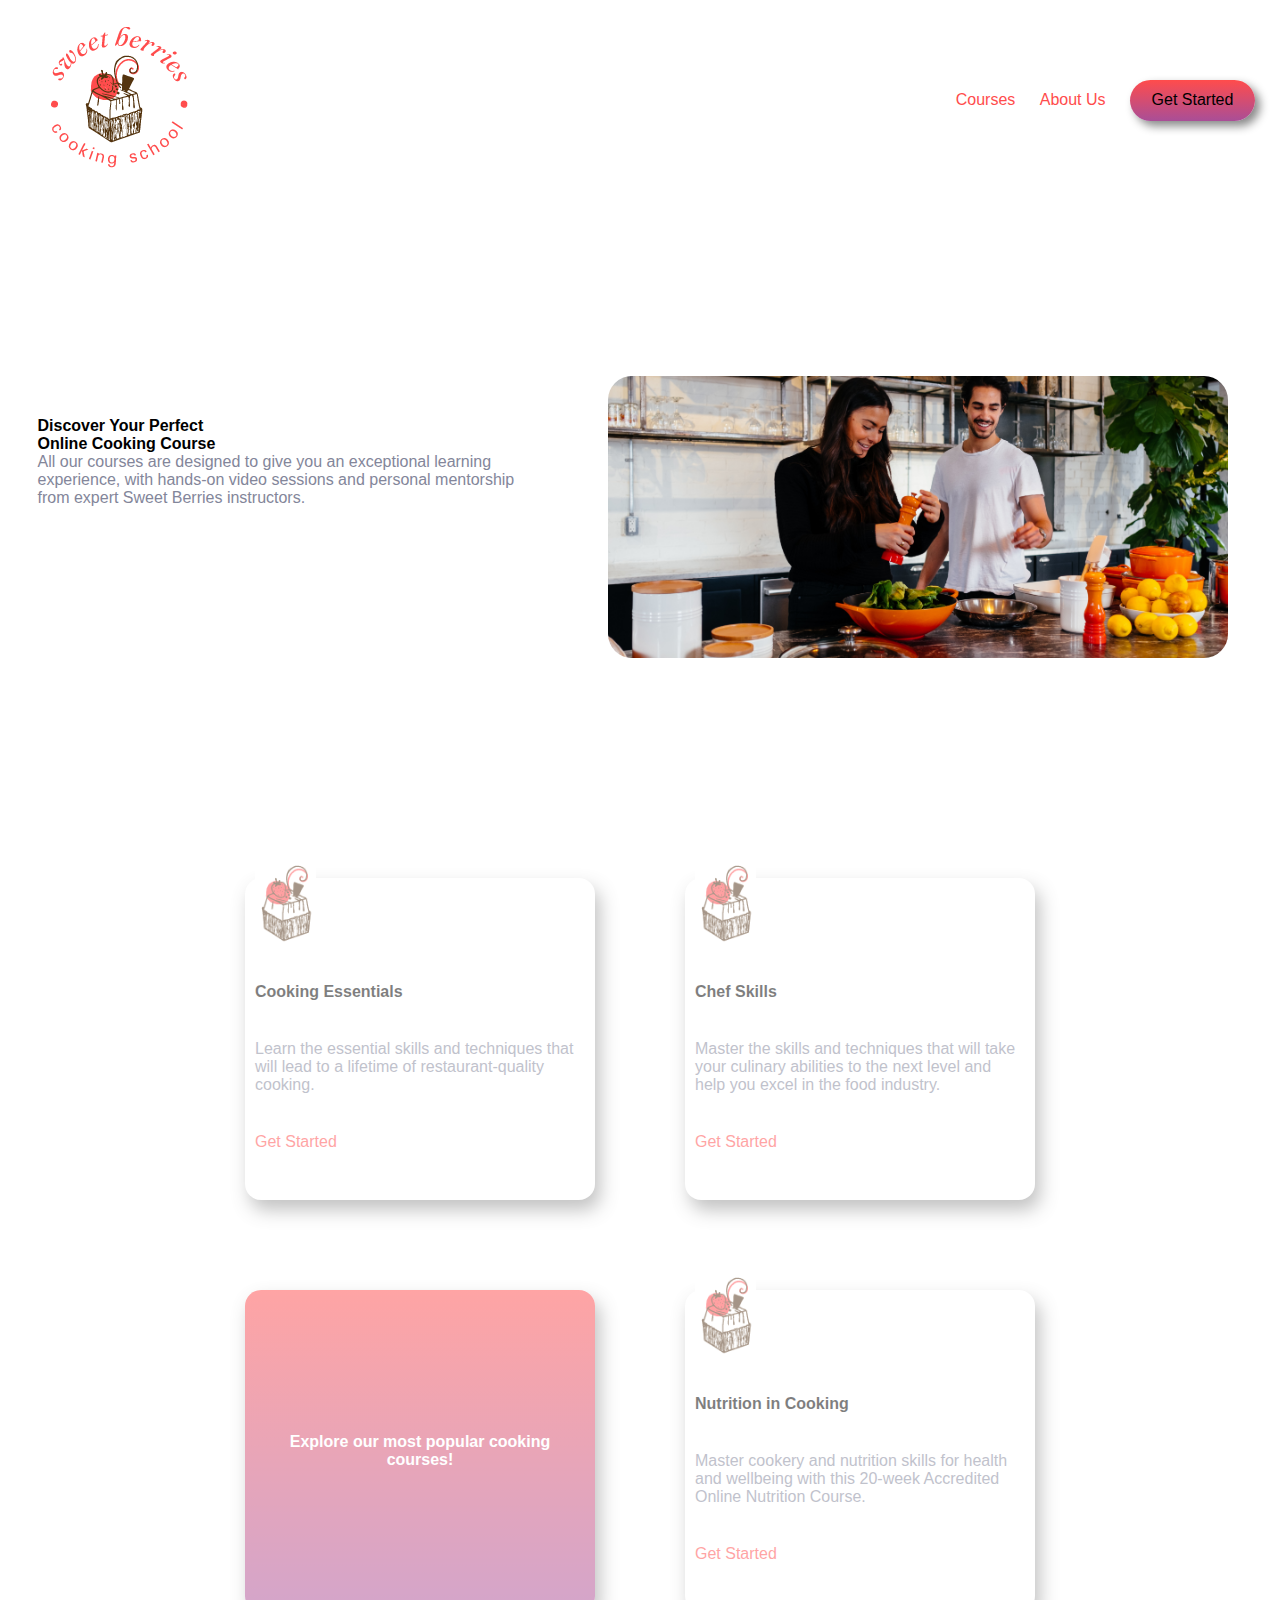
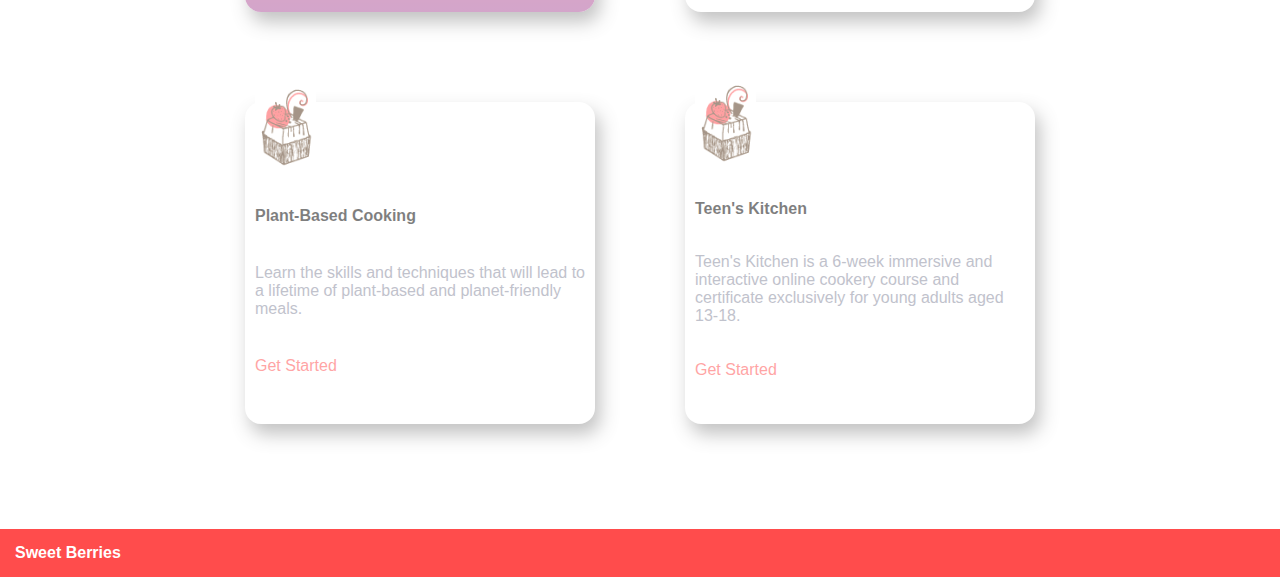
<file: index.html>
<!DOCTYPE html>
<html lang="en">
<head>
    <meta charset="UTF-8">
    <meta http-equiv="X-UA-Compatible" content="IE=edge">
    <meta name="viewport" content="width=device-width, initial-scale=1.0">
    <link rel="stylesheet" href="style.css">
    <title>Sweet Berries</title>
</head>
<body>
    <div class="grid-container">
            
        <header class="header">
            <img src="images/logo.png">
            <div class="menu">
                <label class="burger" for="menuchk">&#9776;</label>
                <input type="checkbox" id="menuchk">
                <nav>
                    <a href="#">Courses</a>
                    <a href="#">About Us</a>
                    <a href="registration.html">
                        <button>Get Started</button>
                    </a>        
                </nav>
            </div>
        </header>
    
        <div class="banner">
            <div class="banner-text">
                <h1>Discover Your Perfect<br> Online Cooking Course</h1>
                <p> All our courses are designed to give you an exceptional learning experience, with hands-on video sessions and personal mentorship from expert Sweet Berries instructors.</p>
            </div>
            <img src="images/banner.jpg" >
        </div>
        
        <div class="card-container">
            
            <div class="card cooking1">
                <img src="images/cake.png" > 
                <h3>Cooking Essentials</h3>
                <p>Learn the essential skills and techniques that will lead to a lifetime of restaurant-quality cooking.</p>
                <a href="registration.html">Get Started</a>
            </div>
   
            <div class="card cooking2">
                <img src="images/cake.png" >
                <h3>Chef Skills</h3>
                <p>Master the skills and techniques that will take your culinary abilities to the next level and help you excel in the food industry.</p>
                <a href="registration.html">Get Started</a>
            </div>
   
            <div class="card cooking3">
                <h3>Explore our most popular cooking courses!</h3>
            </div>
    
            <div class="card cooking4">
                <img src="images/cake.png" >
                <h3>Nutrition in Cooking</h3>
                <p>Master cookery and nutrition skills for health and wellbeing with this 20-week Accredited Online Nutrition Course.</p>
                <a href="registration.html">Get Started</a>
            </div>
    
            <div class="card cooking5">
                <img src="images/cake.png" >
                <h3>Plant-Based Cooking</h3>
                <p>Learn the skills and techniques that will lead to a lifetime of plant-based and planet-friendly meals.</p>
                <a href="registration.html">Get Started</a>
            </div>
            
            <div class="card cooking6">
                <img src="images/cake.png" >
                <h3>Teen's Kitchen</h3>
                <p>Teen's Kitchen is a 6-week immersive and interactive online cookery course and certificate exclusively for young adults aged 13-18.</p>
                <a href="registration.html">Get Started</a>
            </div>
        </div>
    </div>
    
    <footer class="footer">
        <h3>Sweet Berries</h3>
    </footer>
</div>
</body>
</html>
</file>
<file: style.css>
/*
- Primary Color

       - #FF4C4C

- Secondary Color

       - #A94E97

- Text Colors

      - Black: #000000

      - Grey: #83869A

      - Links: #FF4C4C
*/

* {
    margin: 0;
    padding: 0;
    box-sizing: border-box;
    font-size: 16px;
}

body {
    font-family: 'Roboto', sans-serif;
}

.grid-container {
    display: grid;
    gap: 10px;
    grid-template-columns: repeat(3, 1fr);
    grid-template-rows: 200px 1fr 1fr 1fr 50px;
    
}

.header {
    display: flex;
    justify-content: space-between;
    align-items: center;
    padding: 15px;
    grid-column: span 3;
    grid-row: span 1;
}

.header img {
    width: 200px;
    height: 200px;
}

#menuchk {
    display: none;
}

.burger {
    display: none;
}

.header a {
    color:#FF4C4C;
    text-decoration: none;
    margin: 10px;
    display: inline-block;
    transition: 100ms;
}

.header a:hover {
    color: black;
    transform: scale(1.1);
}

.header button {
    width: 125px;
    height: 41px;
    border: none;
    border-radius: 28px;
    background: linear-gradient(180deg, #FF4C4C 0%, #A94E97 100%);
    box-shadow: 5px 5px 10px #888888;
    transition: 100ms;
}

.header button:hover {
    color: white;
    transform: scale(1.1);
}

.banner {
    display: flex;
    justify-content: space-around;
    align-items: center;
    grid-column: span 3;
    grid-row: span 1;
    padding: 10px;
}

.banner-text {
    display: flex;
    flex-direction: column;
    height: 200px;
    max-width: 500px;
}

.banner-text p {
    color: #83869A;
}

.banner img {
    padding: 15px;
    align-self: center;
    height: 312px;
    width: 650px;
    border-radius: 39px;
    object-fit: cover;
}

.card-container {
    display: flex;
    flex-wrap: wrap;
    justify-content: center;
    grid-column: span 3;
    grid-row: span 2;
}

.card {
    height: 322px;
    width: 350px;
    margin: 25px 5px;
    border-radius: 16px;
    display: flex;
    flex-direction: column;
    justify-content: space-evenly;
    align-items: flex-start;
    background-color: #FFFFFF;
    padding: 10px;
    margin: 45px 45px;
    box-shadow: 5px 10px 18px #888888;
    opacity: .5;
    transition: 100ms;
}
.card:hover {
    opacity: 1;
    transform: scale(1.1);    
}

.card p {
    color: #83869A;
}

.card img {
    margin-top: -70px;
}

.card a {
    text-decoration: none;
    color: #FF4C4C;
    display: inline-block;
    transition: 100ms;
}

.card a:hover {
    color: black;
    transform: scale(1.1);
}

.cooking3 {
    background: linear-gradient(180deg, #FF4C4C 0%, #A94E97 100%);
    color: white;
    padding: 10px;
    text-align: center;
}

.footer {
    background-color: #FF4C4C;
    color: #FFFFFF;
    text-align: left;
    padding: 15px;
}

/*tablet*/
@media (min-width: 500px) and (max-width: 800px) {
    .grid-container {
        display: grid;
        gap: 10px;
        grid-template-columns: repeat(2, 1fr);
        grid-template-rows: 100px 1fr 1fr 1fr 1fr 50px;
    }

    .header {
        grid-column: span 2;
        grid-row: span 1;
    }

    .header img {
        height: 100px;
    }

    .banner {
        grid-column: span 2;
        grid-row: span 1;
        display: flex;
        flex-direction: column;
        justify-content: space-around;
        align-items: center;
    }

    .banner-text {
        display: flex;
        flex-direction: column;
        justify-content: space-evenly;
        align-items: center;
        width: 520px;
    }
    
    .banner img {
        padding: 15px;
        align-self: center;
        max-width: 500px;
        border-radius: 39px;
        object-fit: cover;
    }

    .card-container {
        grid-column: span 2;
        grid-row: span 3;
    }

    .footer {
        grid-column: span 2;
        grid-row: span 1;
        text-align: center;
    }
}

@media (max-width: 499px) {
    .grid-container {
        display: grid;
        gap: 10px;
        grid-template-columns: 1fr;
        grid-template-rows: 100px 1fr 1fr 1fr 1fr 1fr 1fr 50px;
    }

    .header {
        grid-column: span 1;
        grid-row: span 1;
        margin-bottom: 50px;
        margin-top: 25px;
    }

    .header img {
        height: 100px;
    }

    .header button {
        width: 95px;
        height: 31px;
    }

    .header nav {
        display: none;
    }

    .burger {
        display: block;
        color: #FF4C4C;
    }
    
    #menuchk:checked + nav {
        display: flex;
        flex-direction: column;
        width: 100%;
        align-items: flex-end;
        position: absolute;
        top: 50px;
        left: 0;
    }

    .banner {
        grid-column: span 1;
        grid-row: span 1;
        display: flex;
        flex-direction: column;
        justify-content: space-around;
        align-items: center;
        margin-top: 50px;
    }

    .banner-text {
        display: flex;
        flex-direction: column;
        justify-content: space-evenly;
        align-items: center;
    }

    .banner h1 {
        font-size: 30px;
    }

    .banner p {
        font-size: 16px;
        width: 373px;
    }
    
    .banner img {
        padding: 15px;
        align-self: center;
        width: 379px;
        border-radius: 39px;
        object-fit: cover;
    }

    .card-container {
        grid-column: span 1;
        grid-row: span 6;
    }

    .footer {
        grid-column: span 1;
        grid-row: span 1;
        text-align: center;
    }
}
</file>
